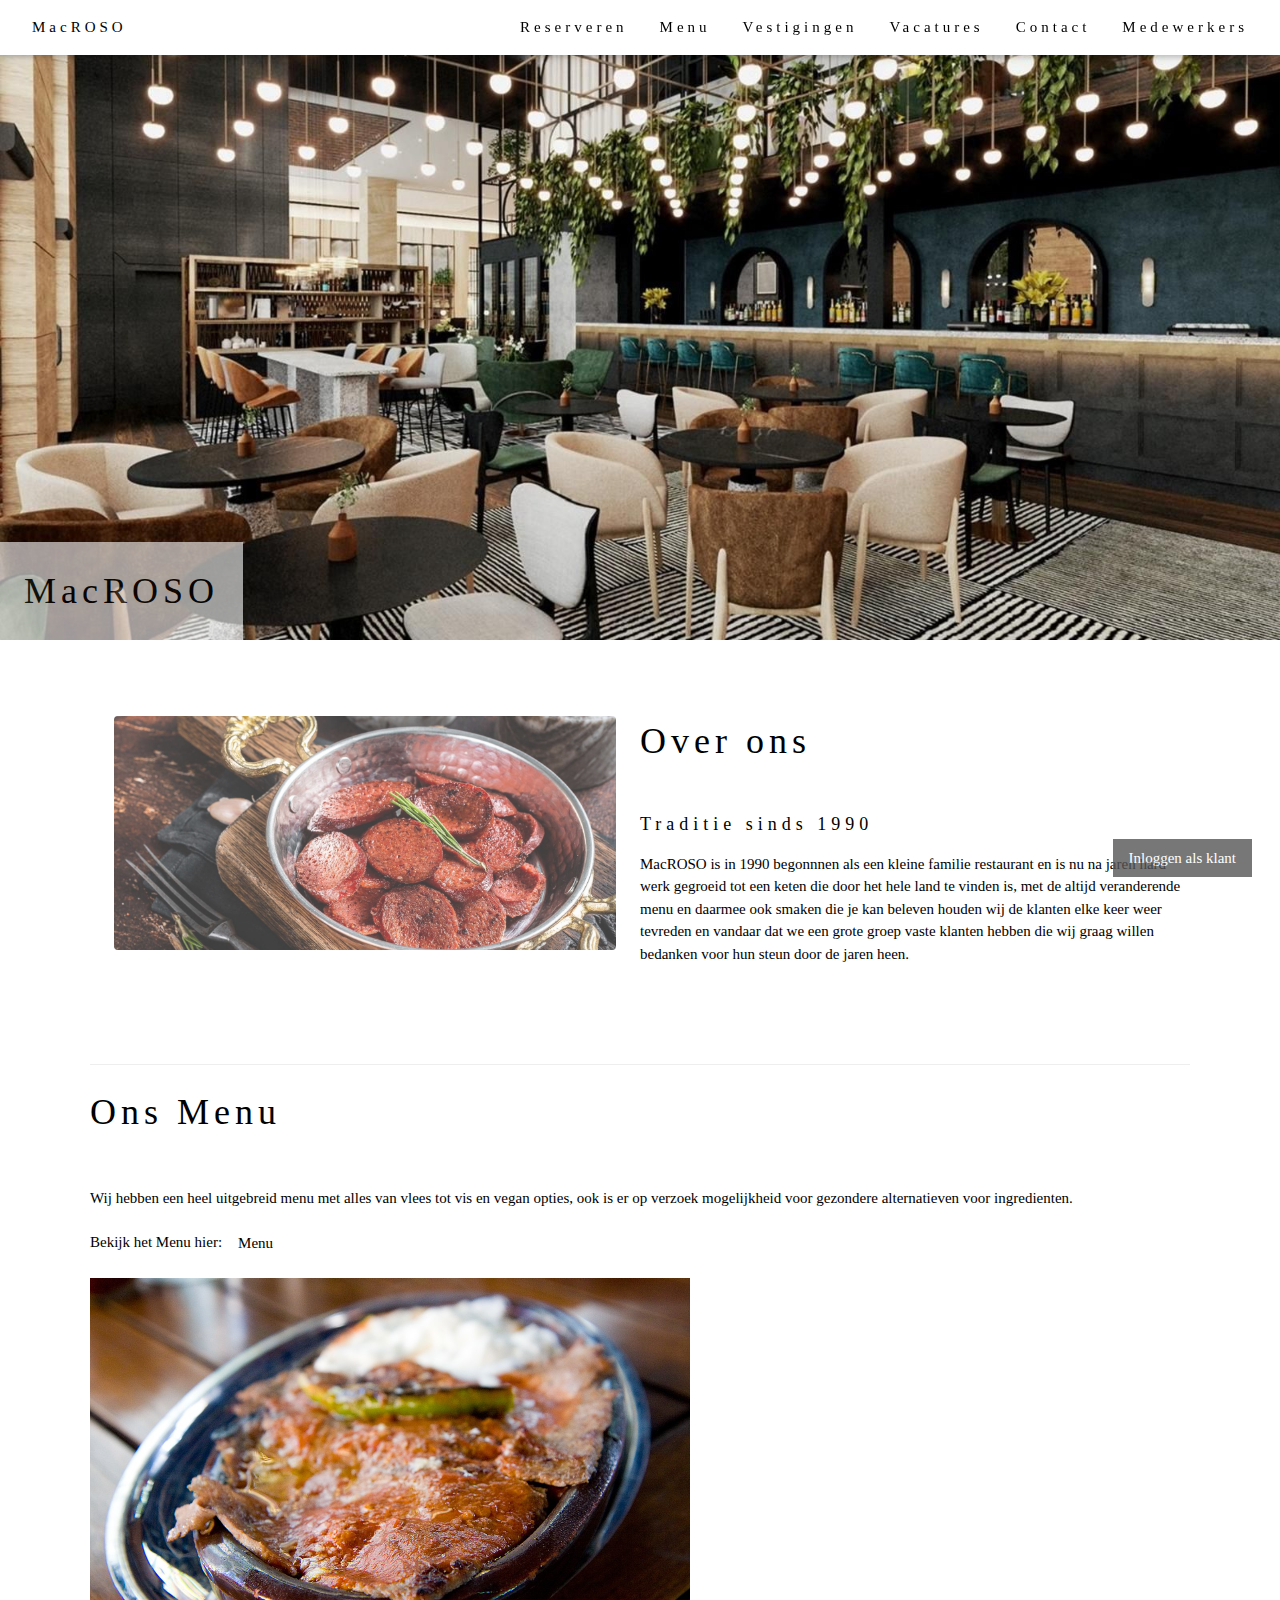
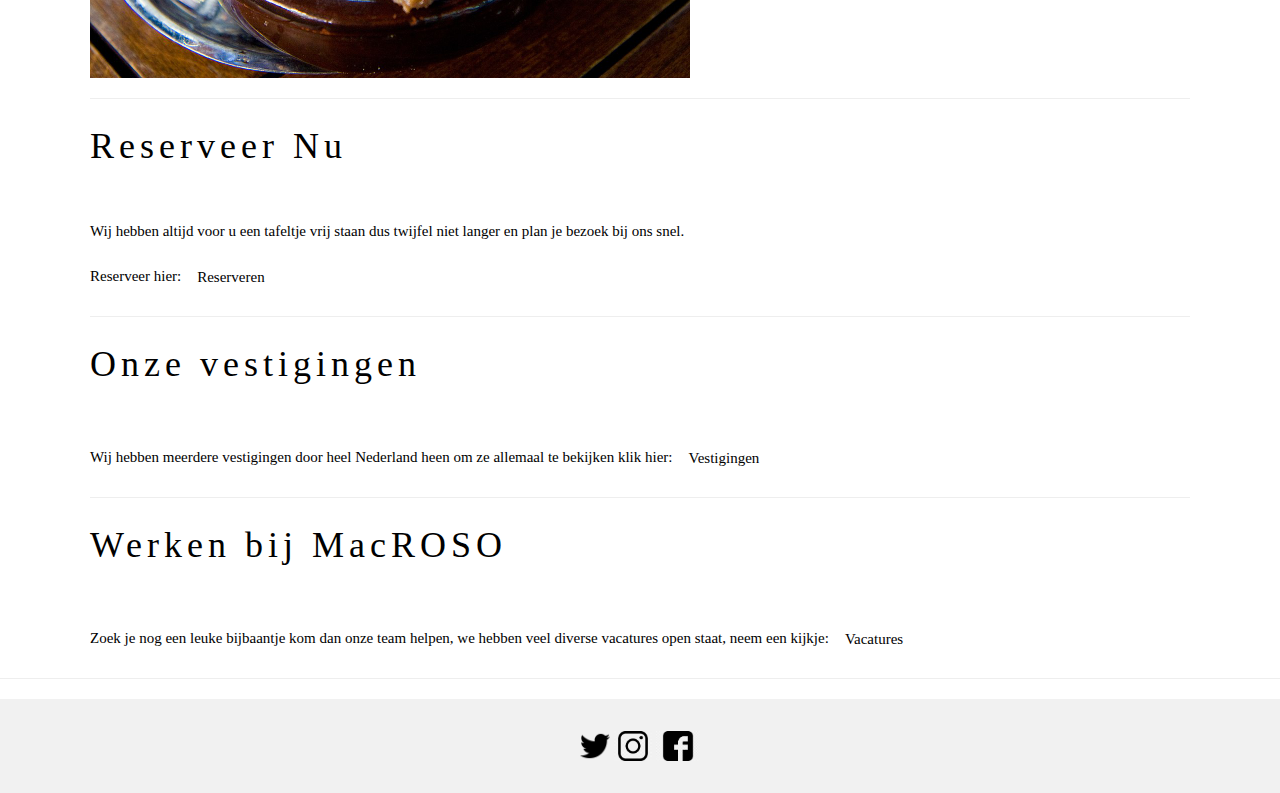
<file: index.html>
<!DOCTYPE html>
<html>
<head>
<title>MacROSO</title>
<meta charset="UTF-8">
<meta name="viewport" content="width=device-width, initial-scale=1">
<link rel="stylesheet" href="stylesheet.css">

<style>
body {font-family: "Times New Roman", Georgia, Serif;}
h1, h2, h3, h4, h5, h6 {
  font-family: "Playfair Display";
  letter-spacing: 5px;
}

</style>
</head>
<body>

<!-- Navbar (sit on top) -->
<div class="w3-top">
  <div class="w3-bar w3-white w3-padding w3-card" style="letter-spacing:4px;">
    <a href="index.html" class="w3-bar-item w3-button">MacROSO</a>
    <!-- Right-sided navbar links. Hide them on small screens -->
    <div class="w3-right w3-hide-small">
      <a href="#reserveren" class="w3-bar-item w3-button">Reserveren</a>
      <a href="#menu" class="w3-bar-item w3-button">Menu</a>
      <a href="#vestigingen" class="w3-bar-item w3-button">Vestigingen</a>
      <a href="#vacatures" class="w3-bar-item w3-button">Vacatures</a>
      <a href="Contact.html" class="w3-bar-item w3-button">Contact</a>
      <a href="Medewerkers.html" class="w3-bar-item w3-button">Medewerkers</a>
      <button class="open-button w3-bar-item w3-button" onclick="openForm()">Inloggen als klant</button>

      <!-- The form -->
      <div class="form-popup" id="myForm">
        <form action="/action_page.php" class="form-container">
          <h1>Inloggen</h1>

          <label for="email"><b>Email</b></label>
          <input type="text" placeholder="Enter Email" name="email" required>

          <label for="psw"><b>Wachtwoord</b></label>
          <input type="password" placeholder="Enter Password" name="psw" required>

          <button type="submit" class="btn">Inloggen</button>
          <button type="submit" class="btn">Registeer</button>
          <button type="button" class="btn cancel" onclick="closeForm()">Sluiten</button>
        </form>
      </div>
    </div>
  </div>
</div>



<script>
function openForm() {
  document.getElementById("myForm").style.display = "block";
}

function closeForm() {
  document.getElementById("myForm").style.display = "none";
}</script>

<!-- Header -->
<header class="w3-display-container w3-content w3-wide" style="max-width:1600px;min-width:500px" id="home">
  <img class="w3-image" src="images/crowne-plaza-budapest-6938989936-2x1.jpg" width="1600" height="800">
  <div class="w3-display-bottomleft w3-padding-large w3-opacity w3-white">
    <h1 class="w3-xxlarge">MacROSO</h1>
  </div>
</header>

<!-- Page content -->
<div class="w3-content" style="max-width:1100px">

  <!-- About Section -->
  <div class="w3-row w3-padding-64" id="about">
    <div class="w3-col m6 w3-padding-large w3-hide-small">
     <img src="images/SucukHeader.jpg" class="w3-round w3-image w3-opacity-min" alt="Table Setting" width="600" height="750">
    </div>

    <div class="col m6 padding-large">
      <h1 class="center">Over ons</h1><br>
      <h5 class="center">Traditie sinds 1990</h5>
      <p class="large">MacROSO is in 1990 begonnnen als een kleine familie restaurant en is nu na jaren hard werk gegroeid tot een keten die door het hele land te vinden is, met de altijd veranderende menu en daarmee ook smaken die je kan beleven houden wij de klanten elke keer weer tevreden en vandaar dat we een grote groep vaste klanten hebben die wij graag willen bedanken voor hun steun door de jaren heen.</p>
    </div>
  </div>
  
  <hr>
  
  <!-- Menu Section -->
  <div class="row padding-64" id="menu">
    <div class="col l6 padding-large">
      <h1  class="center">Ons Menu</h1><br>
      <p>Wij hebben een heel uitgebreid menu met alles van vlees tot vis en vegan opties, ook is er op verzoek mogelijkheid voor gezondere alternatieven voor ingredienten.</p>
      <p>Bekijk het Menu hier:<a href="Menu.html" class="w3-bar-item w3-button">Menu</a></p> 
      <img src="images/İskender_Kebap.jpg" alt="Menu" width="600" style="align-content: end;">
    </div>
    
  </div>
  
  <hr>

  <!-- reserveer Section -->
  <div class="row padding-64" id="reserveren">
    <div class="col l6 padding-large">
      <h1 class="center">Reserveer Nu</h1><br>
      <p>Wij hebben altijd voor u een tafeltje vrij staan dus twijfel niet langer en plan je bezoek bij ons snel.</p>
      <p>Reserveer hier:<a href="Reserveren.html" class="w3-bar-item w3-button">Reserveren</a></p> 
      <div class="w3-col l6 w3-padding-large">
    </div>
    </div>
    
  </div>

  <hr>
<!-- vestigingen Section -->
  <div class="row padding-64" id="vestigingen">
    <div class="col l6 padding-large">
      <h1 class="center">Onze vestigingen</h1><br>
      <p>Wij hebben meerdere vestigingen door heel Nederland heen om ze allemaal te bekijken klik hier:<a href="Vestingen.html" class="w3-bar-item w3-button">Vestigingen</a></p>
      
      <div class="w3-col l6 w3-padding-large">
    </div>
    </div>
    
  </div>
  <hr>

  <!-- vacatures Section -->
  <div class="row padding-64" id="vacatures">
    <div class="col l6 padding-large">
      <h1 class="center">Werken bij MacROSO</h1><br>
      <p>Zoek je nog een leuke bijbaantje kom dan onze team helpen, we hebben veel diverse vacatures open staat, neem een kijkje:<a href="Vacaturen.html" class="w3-bar-item w3-button">Vacatures</a></p>
      <div class="w3-col l6 w3-padding-large">  
    </div>
    </div>
    
  </div>

<!-- End page content -->
</div>

<hr>
<!-- Footer -->
<footer class="w3-center w3-light-grey w3-padding-32">
  <a href="www.twitter.com"><img src="images/733635.png" alt="twitter" height="30px"></a>
  <a href="www.instagram.com"><img src="images/png-clipart-computer-icons-white-instagram-icon-text-logo.png" alt="instagram" height="30px"></a>
  <a href="www.facebook.com"><img src="images/png-transparent-facebook-logo-logo-facebook-icon-facebook-logo-brand-social-network-scalable-vector-graphics.png" alt="facebook" height="30px"></a>
</footer>

</body>
</html>
</file>
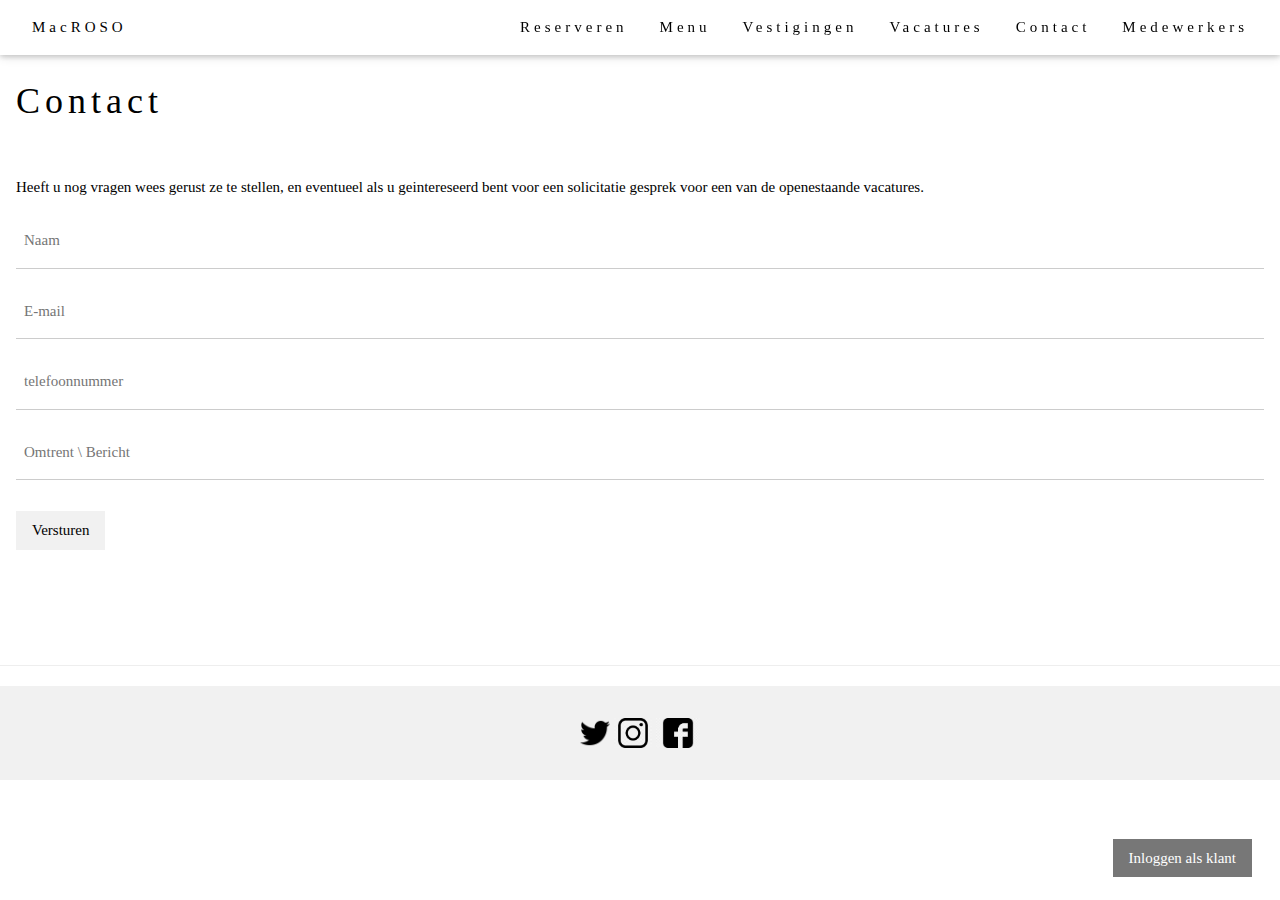
<file: Contact.html>
<!DOCTYPE html>
<html>
<head>
<title>MacROSO</title>
<meta charset="UTF-8">
<meta name="viewport" content="width=device-width, initial-scale=1">
<link rel="stylesheet" href="stylesheet.css">
<style>
body {font-family: "Times New Roman", Georgia, Serif;}
h1, h2, h3, h4, h5, h6 {
  font-family: "Playfair Display";
  letter-spacing: 5px;
}
</style>
</head>
<body>

<!-- Navbar (sit on top) -->
<div class="w3-top">
    <div class="w3-bar w3-white w3-padding w3-card" style="letter-spacing:4px;">
      <a href="index.html" class="w3-bar-item w3-button">MacROSO</a>
      <!-- Right-sided navbar links. Hide them on small screens -->
      <div class="w3-right w3-hide-small">
        <a href="Reserveren.html" class="w3-bar-item w3-button">Reserveren</a>
        <a href="Menu.html" class="w3-bar-item w3-button">Menu</a>
        <a href="Vestingen.html" class="w3-bar-item w3-button">Vestigingen</a>
        <a href="Vacaturen.html" class="w3-bar-item w3-button">Vacatures</a>
        <a href="Contact.html" class="w3-bar-item w3-button">Contact</a>
        <a href="Medewerkers.html" class="w3-bar-item w3-button">Medewerkers</a>
        <button class="open-button w3-bar-item w3-button" onclick="openForm()">Inloggen als klant</button>
  
        <!-- The form -->
        <div class="form-popup" id="myForm">
          <form action="/action_page.php" class="form-container">
            <h1>Inloggen</h1>
  
            <label for="email"><b>Email</b></label>
            <input type="text" placeholder="Enter Email" name="email" required>
  
            <label for="psw"><b>Wachtwoord</b></label>
            <input type="password" placeholder="Enter Password" name="psw" required>
  
            <button type="submit" class="btn">Inloggen</button>
            <button type="submit" class="btn">Registeer</button>
            <button type="button" class="btn cancel" onclick="closeForm()">Sluiten</button>
          </form>
        </div>
      </div>
    </div>
  </div>

  <script>
    function openForm() {
    document.getElementById("myForm").style.display = "block";
    }

    function closeForm() {
    document.getElementById("myForm").style.display = "none";
    }
</script> 

<div class="w3-container w3-padding-64" id="contact">
    <h1>Contact</h1><br>
    <p>Heeft u nog vragen wees gerust ze te stellen, en eventueel als u geintereseerd bent voor een solicitatie gesprek voor een van de openestaande vacatures.</p>
    <form action="/action_page.php" target="_blank">
      <p><input class="w3-input w3-padding-16" type="text" placeholder="Naam" required name="Name"></p>
      <p><input class="w3-input w3-padding-16" type="text" placeholder="E-mail"></p>
      <p><input class="w3-input w3-padding-16" type="number" placeholder="telefoonnummer"></p>
      <p><input class="w3-input w3-padding-16" type="text" placeholder="Omtrent \ Bericht" required name="Message"></p>
      <p><button class="w3-button w3-light-grey w3-section" type="submit">Versturen</button></p>
    </form>
</div>

<hr>
</body>
<!-- Footer -->
<footer class="w3-center w3-light-grey w3-padding-32">
    <a href="www.twitter.com"><img src="images/733635.png" alt="twitter" height="30px"></a>
    <a href="www.instagram.com"><img src="images/png-clipart-computer-icons-white-instagram-icon-text-logo.png" alt="instagram" height="30px"></a>
    <a href="www.facebook.com"><img src="images/png-transparent-facebook-logo-logo-facebook-icon-facebook-logo-brand-social-network-scalable-vector-graphics.png" alt="facebook" height="30px"></a>
</footer>
  

</html>
</file>
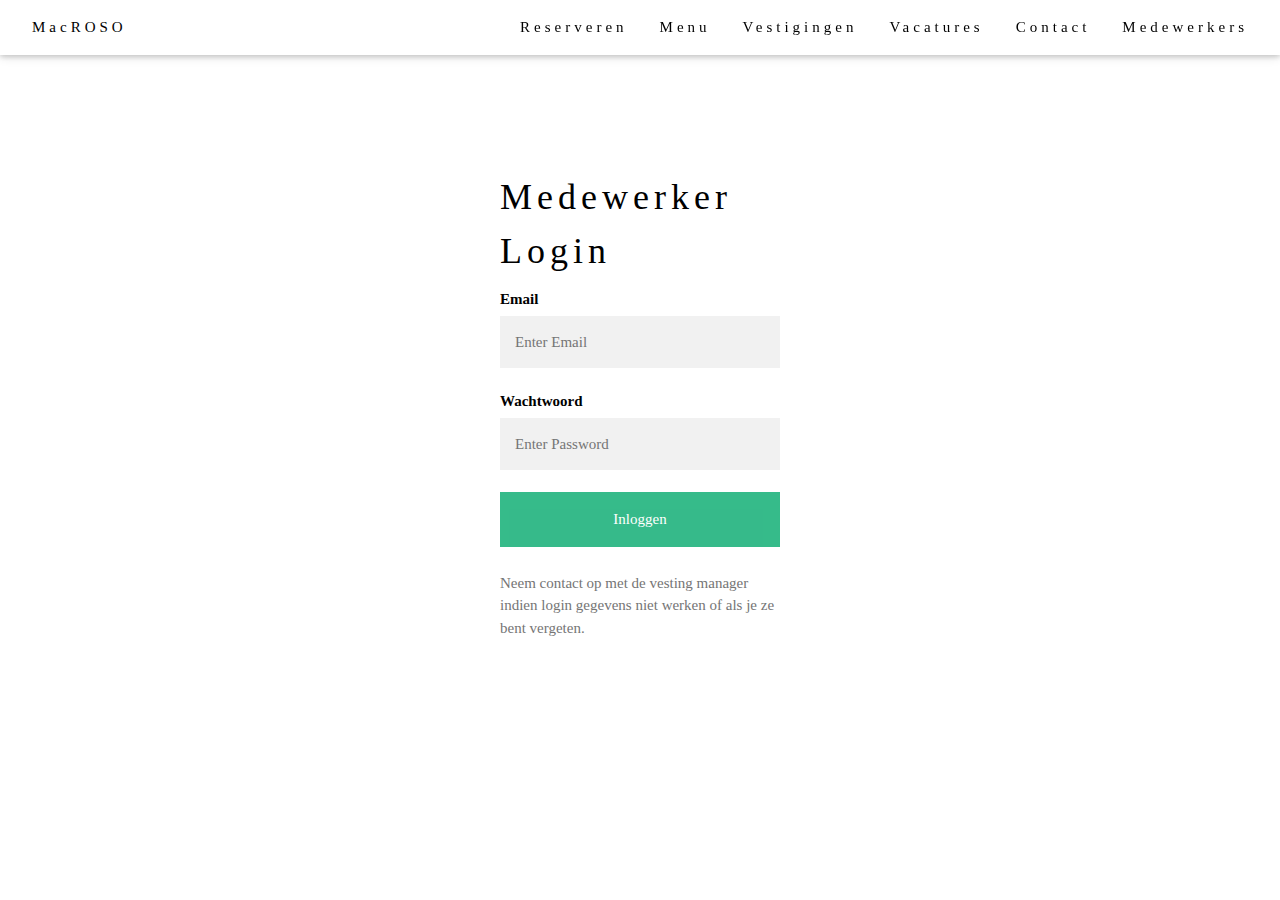
<file: Medewerkers.html>
<!DOCTYPE html>
<html>
<head>
<title>MacROSO</title>
<meta charset="UTF-8">
<meta name="viewport" content="width=device-width, initial-scale=1">
<link rel="stylesheet" href="stylesheet.css">
<style>
body {font-family: "Times New Roman", Georgia, Serif;}
h1, h2, h3, h4, h5, h6 {
  font-family: "Playfair Display";
  letter-spacing: 5px;
}
</style>
</head>
<body>

<!-- Navbar (sit on top) -->
<div class="w3-top">
  <div class="w3-bar w3-white w3-padding w3-card" style="letter-spacing:4px;">
    <a href="index.html" class="w3-bar-item w3-button">MacROSO</a>
    <!-- Right-sided navbar links. Hide them on small screens -->
    <div class="w3-right w3-hide-small">
      <a href="Reserveren.html" class="w3-bar-item w3-button">Reserveren</a>
      <a href="Menu.html" class="w3-bar-item w3-button">Menu</a>
      <a href="Vestingen.html" class="w3-bar-item w3-button">Vestigingen</a>
      <a href="Vacaturen.html" class="w3-bar-item w3-button">Vacatures</a>
      <a href="Contact.html" class="w3-bar-item w3-button">Contact</a>
      <a href="Medewerkers.html" class="w3-bar-item w3-button">Medewerkers</a>
    </div>
  </div>
</div>

<div class="w3-content" style="max-width:1100px; padding: 150px; padding-left: 400px;">
    <form action="/action_page.php" class="form-container">
        <h1>Medewerker Login</h1>

        <label for="email"><b>Email</b></label>
        <input type="text" placeholder="Enter Email" name="email" required>

        <label for="psw"><b>Wachtwoord</b></label>
        <input type="password" placeholder="Enter Password" name="psw" required>

        <button type="submit" class="btn">Inloggen</button>
        <p class="w3-text-grey">Neem contact op met de vesting manager indien login gegevens niet werken of als je ze bent vergeten.</p>
    </form>
</div>
</file>
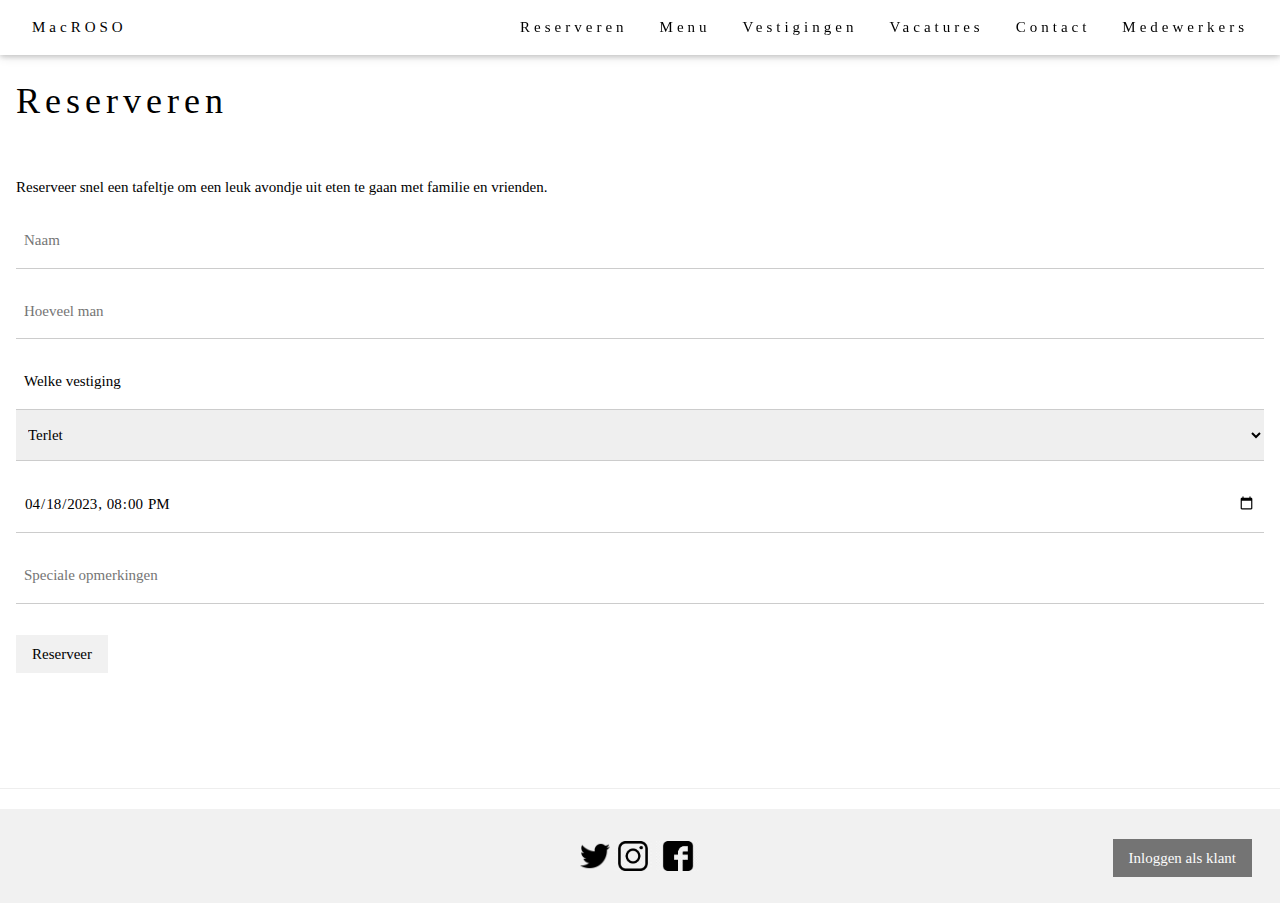
<file: Reserveren.html>
<!DOCTYPE html>
<html>
<head>
<title>MacROSO</title>
<meta charset="UTF-8">
<meta name="viewport" content="width=device-width, initial-scale=1">
<link rel="stylesheet" href="stylesheet.css">
<style>
body {font-family: "Times New Roman", Georgia, Serif;}
h1, h2, h3, h4, h5, h6 {
  font-family: "Playfair Display";
  letter-spacing: 5px;
}
</style>
</head>
<body>

<!-- Navbar (sit on top) -->
<div class="w3-top">
  <div class="w3-bar w3-white w3-padding w3-card" style="letter-spacing:4px;">
    <a href="index.html" class="w3-bar-item w3-button">MacROSO</a>
    <!-- Right-sided navbar links. Hide them on small screens -->
    <div class="w3-right w3-hide-small">
      <a href="Reserveren.html" class="w3-bar-item w3-button">Reserveren</a>
      <a href="Menu.html" class="w3-bar-item w3-button">Menu</a>
      <a href="Vestingen.html" class="w3-bar-item w3-button">Vestigingen</a>
      <a href="Vacaturen.html" class="w3-bar-item w3-button">Vacatures</a>
      <a href="Contact.html" class="w3-bar-item w3-button">Contact</a>
      <a href="Medewerkers.html" class="w3-bar-item w3-button">Medewerkers</a>
      <button class="open-button w3-bar-item w3-button" onclick="openForm()">Inloggen als klant</button>

      <!-- The form -->
      <div class="form-popup" id="myForm">
        <form action="/action_page.php" class="form-container">
          <h1>Inloggen</h1>

          <label for="email"><b>Email</b></label>
          <input type="text" placeholder="Enter Email" name="email" required>

          <label for="psw"><b>Wachtwoord</b></label>
          <input type="password" placeholder="Enter Password" name="psw" required>

          <button type="submit" class="btn">Inloggen</button>
          <button type="submit" class="btn">Registeer</button>
          <button type="button" class="btn cancel" onclick="closeForm()">Sluiten</button>
        </form>
      </div>
    </div>
  </div>
</div>

<script>
    function openForm() {
      document.getElementById("myForm").style.display = "block";
    }
    
    function closeForm() {
      document.getElementById("myForm").style.display = "none";
    }</script>

<div class="w3-container w3-padding-64" id="reserveren">
    <h1>Reserveren</h1><br>
    <p>Reserveer snel een tafeltje om een leuk avondje uit eten te gaan met familie en vrienden.</p>
    <form action="/action_page.php" target="_blank">
      <p><input class="w3-input w3-padding-16" type="text" placeholder="Naam" required name="Name"></p>
      <p><input class="w3-input w3-padding-16" type="number" placeholder="Hoeveel man" required name="People"></p>
      <p><label class="w3-input w3-padding-16">Welke vestiging</label>
        <select class="w3-input w3-padding-16" id="vestiging" name="vestiging">
            <option value="Terlet">Terlet</option>
            <option value="Arnhem">Arnhem</option>
            <option value="Doetinchem">Doetinchem</option>
          </select></p>
      <p><input class="w3-input w3-padding-16" type="datetime-local" placeholder="Datum" required name="date" value="2023-04-18T20:00"></p>
      <p><input class="w3-input w3-padding-16" type="text" placeholder="Speciale opmerkingen" required name="Message"></p>
      <p><button class="w3-button w3-light-grey w3-section" type="submit">Reserveer</button></p>
    </form>
</div>


<hr>
<!-- Footer -->
<footer class="w3-center w3-light-grey w3-padding-32">
    <a href="www.twitter.com"><img src="images/733635.png" alt="twitter" height="30px"></a>
    <a href="www.instagram.com"><img src="images/png-clipart-computer-icons-white-instagram-icon-text-logo.png" alt="instagram" height="30px"></a>
    <a href="www.facebook.com"><img src="images/png-transparent-facebook-logo-logo-facebook-icon-facebook-logo-brand-social-network-scalable-vector-graphics.png" alt="facebook" height="30px"></a>
</footer>
  
</body>
</html>
</file>
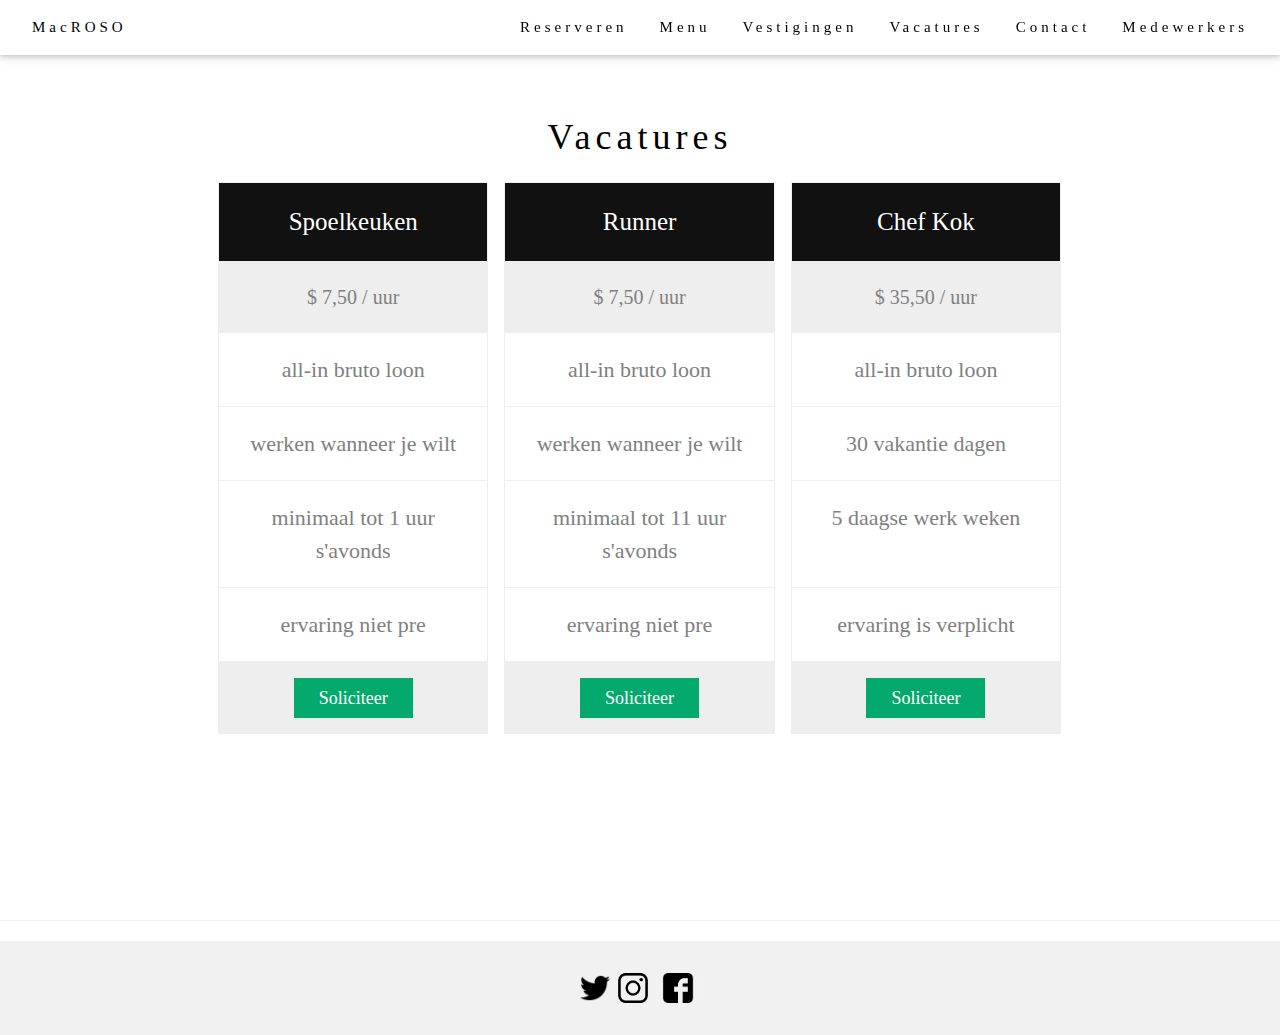
<file: Vacaturen.html>
<!DOCTYPE html>
<html>
<head>
<title>MacROSO</title>
<meta charset="UTF-8">
<meta name="viewport" content="width=device-width, initial-scale=1">
<link rel="stylesheet" href="stylesheet.css">
<style>
body {font-family: "Times New Roman", Georgia, Serif;}
h1, h2, h3, h4, h5, h6 {
  font-family: "Playfair Display";
  letter-spacing: 5px;
}
</style>
</head>
<body>

<!-- Navbar (sit on top) -->
<div class="w3-top">
  <div class="w3-bar w3-white w3-padding w3-card" style="letter-spacing:4px;">
    <a href="index.html" class="w3-bar-item w3-button">MacROSO</a>
    <!-- Right-sided navbar links. Hide them on small screens -->
    <div class="w3-right w3-hide-small">
      <a href="Reserveren.html" class="w3-bar-item w3-button">Reserveren</a>
      <a href="Menu.html" class="w3-bar-item w3-button">Menu</a>
      <a href="Vestingen.html" class="w3-bar-item w3-button">Vestigingen</a>
      <a href="Vacaturen.html" class="w3-bar-item w3-button">Vacatures</a>
      <a href="Contact.html" class="w3-bar-item w3-button">Contact</a>
      <a href="Medewerkers.html" class="w3-bar-item w3-button">Medewerkers</a>

    </div>
  </div>
</div>

<main style="min-height: 100vh; display: flex; flex-direction: column;">
    
<div class="w3-content" style="max-width:1100px">
    <h1 style="padding-top: 100px; text-align: center;">Vacatures</h1>
    <div class="columns">
        <ul class="price">
        <li class="header">Spoelkeuken</li>
        <li class="grey">$ 7,50 / uur</li>
        <li>all-in bruto loon</li>
        <li>werken wanneer je wilt</li>
        <li>minimaal tot 1 uur s'avonds</li>
        <li>ervaring niet pre</li>
        <li class="grey"><a href="#" class="button">Soliciteer</a></li>
        </ul>
    </div>
    

    <div class="columns">
        <ul class="price">
            <li class="header">Runner</li>
            <li class="grey">$ 7,50 / uur</li>
            <li>all-in bruto loon</li>
            <li>werken wanneer je wilt</li>
            <li>minimaal tot 11 uur s'avonds</li>
            <li>ervaring niet pre</li>
            <li class="grey"><a href="#" class="button">Soliciteer</a></li>
        </ul>
    </div>

    <div class="columns">
        <ul class="price">
        <li class="header">Chef Kok</li>
        <li class="grey">$ 35,50 / uur</li>
        <li>all-in bruto loon</li>
        <li>30 vakantie dagen</li>
        <li>5 daagse werk weken<br><br></li>
        <li>ervaring is verplicht</li>
        <li class="grey"><a href="#" class="button">Soliciteer</a></li>
        </ul>
    </div>
</div>
</main>
</body>

<hr>
<!-- Footer -->
<footer class="w3-center w3-light-grey w3-padding-32">
    <a href="www.twitter.com"><img src="images/733635.png" alt="twitter" height="30px"></a>
    <a href="www.instagram.com"><img src="images/png-clipart-computer-icons-white-instagram-icon-text-logo.png" alt="instagram" height="30px"></a>
    <a href="www.facebook.com"><img src="images/png-transparent-facebook-logo-logo-facebook-icon-facebook-logo-brand-social-network-scalable-vector-graphics.png" alt="facebook" height="30px"></a>
</footer>
  

</html>
</file>
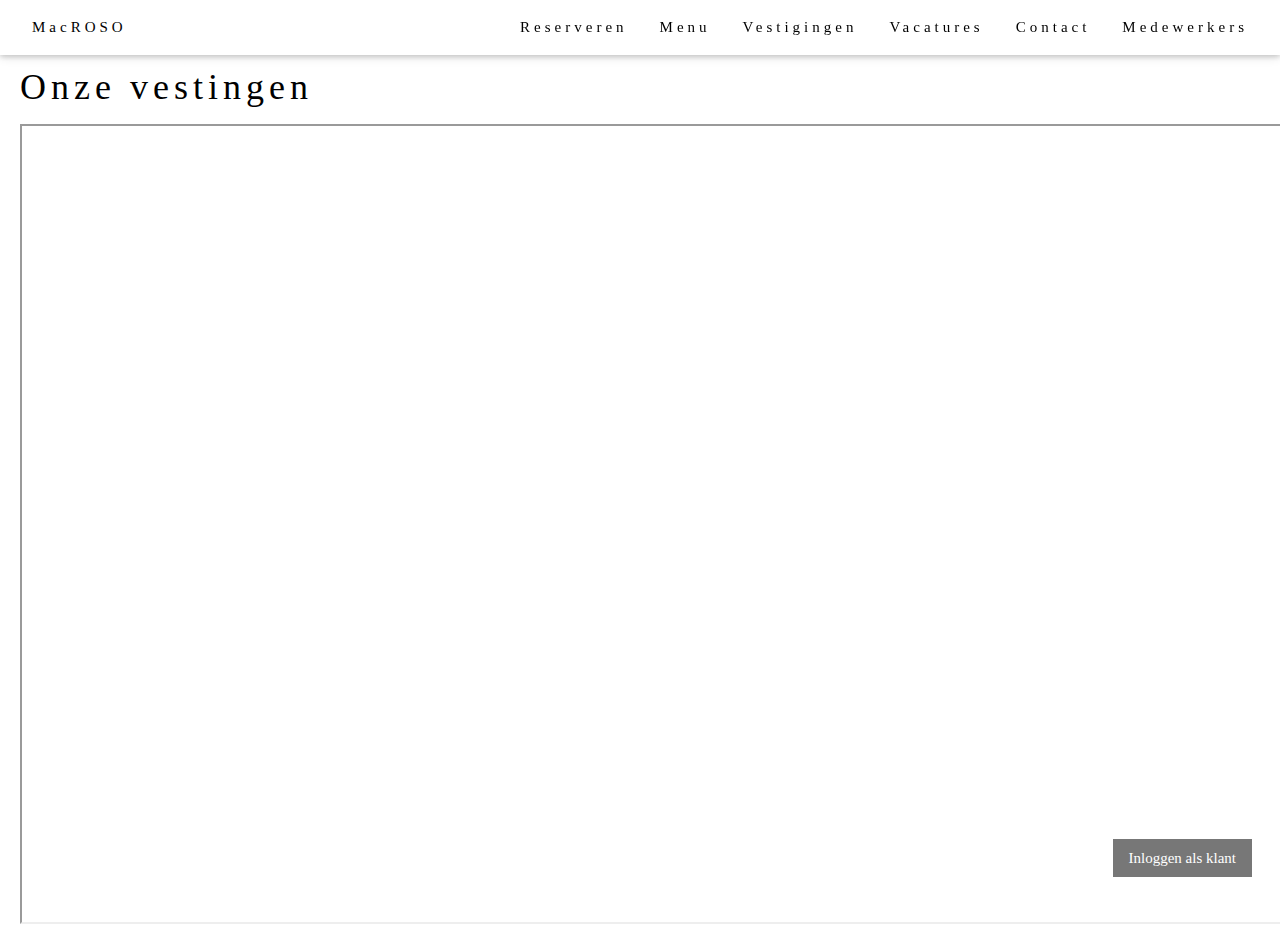
<file: Vestingen.html>
<!DOCTYPE html>
<html>
<head>
<title>MacROSO</title>
<meta charset="UTF-8">
<meta name="viewport" content="width=device-width, initial-scale=1">
<link rel="stylesheet" href="stylesheet.css">
<style>
body {font-family: "Times New Roman", Georgia, Serif;}
h1, h2, h3, h4, h5, h6 {
  font-family: "Playfair Display";
  letter-spacing: 5px;
}
</style>
</head>
<body>

<!-- Navbar (sit on top) -->
<div class="w3-top">
  <div class="w3-bar w3-white w3-padding w3-card" style="letter-spacing:4px;">
    <a href="index.html" class="w3-bar-item w3-button">MacROSO</a>
    <!-- Right-sided navbar links. Hide them on small screens -->
    <div class="w3-right w3-hide-small">
      <a href="Reserveren.html" class="w3-bar-item w3-button">Reserveren</a>
      <a href="Menu.html" class="w3-bar-item w3-button">Menu</a>
      <a href="Vestingen.html" class="w3-bar-item w3-button">Vestigingen</a>
      <a href="Vacaturen.html" class="w3-bar-item w3-button">Vacatures</a>
      <a href="Contact.html" class="w3-bar-item w3-button">Contact</a>
      <a href="Medewerkers.html" class="w3-bar-item w3-button">Medewerkers</a>
      <button class="open-button w3-bar-item w3-button" onclick="openForm()">Inloggen als klant</button>

      <!-- The form -->
      <div class="form-popup" id="myForm">
        <form action="/action_page.php" class="form-container">
          <h1>Inloggen</h1>

          <label for="email"><b>Email</b></label>
          <input type="text" placeholder="Enter Email" name="email" required>

          <label for="psw"><b>Wachtwoord</b></label>
          <input type="password" placeholder="Enter Password" name="psw" required>

          <button type="submit" class="btn">Inloggen</button>
          <button type="submit" class="btn">Registeer</button>
          <button type="button" class="btn cancel" onclick="closeForm()">Sluiten</button>
        </form>
      </div>
    </div>
  </div>
</div>

<script>
    function openForm() {
    document.getElementById("myForm").style.display = "block";
    }

    function closeForm() {
    document.getElementById("myForm").style.display = "none";
    }
</script>

<div style="padding: 20px; padding-top: 50px;">
    <h1>Onze vestingen</h1>
    <iframe src="https://www.google.com/maps/d/u/0/embed?mid=1EoKxWJQXNFajneMxd89I_cWrmOA6_m0&ehbc=2E312F" width="1600" height="800"></iframe>
</div>
</file>
<file: stylesheet.css>
/* W3.CSS 4.15 December 2020 by Jan Egil and Borge Refsnes */
html {
    box-sizing: border-box
}

*,
*:before,
*:after {
    box-sizing: inherit
}

html {
    -ms-text-size-adjust: 100%;
    -webkit-text-size-adjust: 100%;
}

body {
    margin: 0
}

article,
aside,
details,
figcaption,
figure,
footer,
header,
main,
menu,
nav,
section {
    display: block
}

summary {
    display: list-item
}

audio,
canvas,
progress,
video {
    display: inline-block
}

progress {
    vertical-align: baseline
}

audio:not([controls]) {
    display: none;
    height: 0
}

[hidden],
template {
    display: none
}

a {
    background-color: transparent
}

a:active,
a:hover {
    outline-width: 0
}

abbr[title] {
    border-bottom: none;
    text-decoration: underline;
    text-decoration: underline dotted
}

b,
strong {
    font-weight: bolder
}

dfn {
    font-style: italic
}

mark {
    background: #ff0;
    color: #000
}

small {
    font-size: 80%
}

sub,
sup {
    font-size: 75%;
    line-height: 0;
    position: relative;
    vertical-align: baseline
}

sub {
    bottom: -0.25em
}

sup {
    top: -0.5em
}

figure {
    margin: 1em 40px
}

img {
    border-style: none
}

code,
kbd,
pre,
samp {
    font-family: monospace, monospace;
    font-size: 1em
}

hr {
    box-sizing: content-box;
    height: 0;
    overflow: visible
}

button,
input,
select,
textarea,
optgroup {
    font: inherit;
    margin: 0
}

optgroup {
    font-weight: bold
}

button,
input {
    overflow: visible
}

button,
select {
    text-transform: none
}

button,
[type=button],
[type=reset],
[type=submit] {
    -webkit-appearance: button
}

button::-moz-focus-inner,
[type=button]::-moz-focus-inner,
[type=reset]::-moz-focus-inner,
[type=submit]::-moz-focus-inner {
    border-style: none;
    padding: 0
}

button:-moz-focusring,
[type=button]:-moz-focusring,
[type=reset]:-moz-focusring,
[type=submit]:-moz-focusring {
    outline: 1px dotted ButtonText
}

fieldset {
    border: 1px solid #c0c0c0;
    margin: 0 2px;
    padding: .35em .625em .75em
}

legend {
    color: inherit;
    display: table;
    max-width: 100%;
    padding: 0;
    white-space: normal
}

textarea {
    overflow: auto
}

[type=checkbox],
[type=radio] {
    padding: 0
}

[type=number]::-webkit-inner-spin-button,
[type=number]::-webkit-outer-spin-button {
    height: auto
}

[type=search] {
    -webkit-appearance: textfield;
    outline-offset: -2px
}

[type=search]::-webkit-search-decoration {
    -webkit-appearance: none
}

::-webkit-file-upload-button {
    -webkit-appearance: button;
    font: inherit
}

/* End extract */
html,
body {
    font-family: Verdana, sans-serif;
    font-size: 15px;
    line-height: 1.5
}

html {
    overflow-x: hidden
}

h1 {
    font-size: 36px
}

h2 {
    font-size: 30px
}

h3 {
    font-size: 24px
}

h4 {
    font-size: 20px
}

h5 {
    font-size: 18px
}

h6 {
    font-size: 16px
}

.w3-serif {
    font-family: serif
}

.w3-sans-serif {
    font-family: sans-serif
}

.w3-cursive {
    font-family: cursive
}

.w3-monospace {
    font-family: monospace
}

h1,
h2,
h3,
h4,
h5,
h6 {
    font-family: "Segoe UI", Arial, sans-serif;
    font-weight: 400;
    margin: 10px 0
}

.w3-wide {
    letter-spacing: 4px
}

hr {
    border: 0;
    border-top: 1px solid #eee;
    margin: 20px 0
}

.w3-image {
    max-width: 100%;
    height: auto
}

img {
    vertical-align: middle
}

a {
    color: inherit
}

.w3-table,
.w3-table-all {
    border-collapse: collapse;
    border-spacing: 0;
    width: 100%;
    display: table
}

.w3-table-all {
    border: 1px solid #ccc
}

.w3-bordered tr,
.w3-table-all tr {
    border-bottom: 1px solid #ddd
}

.w3-striped tbody tr:nth-child(even) {
    background-color: #f1f1f1
}

.w3-table-all tr:nth-child(odd) {
    background-color: #fff
}

.w3-table-all tr:nth-child(even) {
    background-color: #f1f1f1
}

.w3-hoverable tbody tr:hover,
.w3-ul.w3-hoverable li:hover {
    background-color: #ccc
}

.w3-centered tr th,
.w3-centered tr td {
    text-align: center
}

.w3-table td,
.w3-table th,
.w3-table-all td,
.w3-table-all th {
    padding: 8px 8px;
    display: table-cell;
    text-align: left;
    vertical-align: top
}

.w3-table th:first-child,
.w3-table td:first-child,
.w3-table-all th:first-child,
.w3-table-all td:first-child {
    padding-left: 16px
}

.w3-btn,
.w3-button {
    border: none;
    display: inline-block;
    padding: 8px 16px;
    vertical-align: middle;
    overflow: hidden;
    text-decoration: none;
    color: inherit;
    background-color: inherit;
    text-align: center;
    cursor: pointer;
    white-space: nowrap
}

.w3-btn:hover {
    box-shadow: 0 8px 16px 0 rgba(0, 0, 0, 0.2), 0 6px 20px 0 rgba(0, 0, 0, 0.19)
}

.w3-btn,
.w3-button {
    -webkit-touch-callout: none;
    -webkit-user-select: none;
    -khtml-user-select: none;
    -moz-user-select: none;
    -ms-user-select: none;
    user-select: none
}

.w3-disabled,
.w3-btn:disabled,
.w3-button:disabled {
    cursor: not-allowed;
    opacity: 0.3
}

.w3-disabled *,
:disabled * {
    pointer-events: none
}

.w3-btn.w3-disabled:hover,
.w3-btn:disabled:hover {
    box-shadow: none
}

.w3-badge,
.w3-tag {
    background-color: #000;
    color: #fff;
    display: inline-block;
    padding-left: 8px;
    padding-right: 8px;
    text-align: center
}

.w3-badge {
    border-radius: 50%
}

.w3-ul {
    list-style-type: none;
    padding: 0;
    margin: 0
}

.w3-ul li {
    padding: 8px 16px;
    border-bottom: 1px solid #ddd
}

.w3-ul li:last-child {
    border-bottom: none
}

.w3-tooltip,
.w3-display-container {
    position: relative
}

.w3-tooltip .w3-text {
    display: none
}

.w3-tooltip:hover .w3-text {
    display: inline-block
}

.w3-ripple:active {
    opacity: 0.5
}

.w3-ripple {
    transition: opacity 0s
}

.w3-input {
    padding: 8px;
    display: block;
    border: none;
    border-bottom: 1px solid #ccc;
    width: 100%
}

.w3-select {
    padding: 9px 0;
    width: 100%;
    border: none;
    border-bottom: 1px solid #ccc
}

.w3-dropdown-click,
.w3-dropdown-hover {
    position: relative;
    display: inline-block;
    cursor: pointer
}

.w3-dropdown-hover:hover .w3-dropdown-content {
    display: block
}

.w3-dropdown-hover:first-child,
.w3-dropdown-click:hover {
    background-color: #ccc;
    color: #000
}

.w3-dropdown-hover:hover>.w3-button:first-child,
.w3-dropdown-click:hover>.w3-button:first-child {
    background-color: #ccc;
    color: #000
}

.w3-dropdown-content {
    cursor: auto;
    color: #000;
    background-color: #fff;
    display: none;
    position: absolute;
    min-width: 160px;
    margin: 0;
    padding: 0;
    z-index: 1
}

.w3-check,
.w3-radio {
    width: 24px;
    height: 24px;
    position: relative;
    top: 6px
}

.w3-sidebar {
    height: 100%;
    width: 200px;
    background-color: #fff;
    position: fixed !important;
    z-index: 1;
    overflow: auto
}

.w3-bar-block .w3-dropdown-hover,
.w3-bar-block .w3-dropdown-click {
    width: 100%
}

.w3-bar-block .w3-dropdown-hover .w3-dropdown-content,
.w3-bar-block .w3-dropdown-click .w3-dropdown-content {
    min-width: 100%
}

.w3-bar-block .w3-dropdown-hover .w3-button,
.w3-bar-block .w3-dropdown-click .w3-button {
    width: 100%;
    text-align: left;
    padding: 8px 16px
}

.w3-main,
#main {
    transition: margin-left .4s
}

.w3-modal {
    z-index: 3;
    display: none;
    padding-top: 100px;
    position: fixed;
    left: 0;
    top: 0;
    width: 100%;
    height: 100%;
    overflow: auto;
    background-color: rgb(0, 0, 0);
    background-color: rgba(0, 0, 0, 0.4)
}

.w3-modal-content {
    margin: auto;
    background-color: #fff;
    position: relative;
    padding: 0;
    outline: 0;
    width: 600px
}

.w3-bar {
    width: 100%;
    overflow: hidden
}

.w3-center .w3-bar {
    display: inline-block;
    width: auto
}

.w3-bar .w3-bar-item {
    padding: 8px 16px;
    float: left;
    width: auto;
    border: none;
    display: block;
    outline: 0
}

.w3-bar .w3-dropdown-hover,
.w3-bar .w3-dropdown-click {
    position: static;
    float: left
}

.w3-bar .w3-button {
    white-space: normal
}

.w3-bar-block .w3-bar-item {
    width: 100%;
    display: block;
    padding: 8px 16px;
    text-align: left;
    border: none;
    white-space: normal;
    float: none;
    outline: 0
}

.w3-bar-block.w3-center .w3-bar-item {
    text-align: center
}

.w3-block {
    display: block;
    width: 100%
}

.w3-responsive {
    display: block;
    overflow-x: auto
}

.w3-container:after,
.w3-container:before,
.w3-panel:after,
.w3-panel:before,
.w3-row:after,
.w3-row:before,
.w3-row-padding:after,
.w3-row-padding:before,
.w3-cell-row:before,
.w3-cell-row:after,
.w3-clear:after,
.w3-clear:before,
.w3-bar:before,
.w3-bar:after {
    content: "";
    display: table;
    clear: both
}

.w3-col,
.w3-half,
.w3-third,
.w3-twothird,
.w3-threequarter,
.w3-quarter {
    float: left;
    width: 100%
}

.w3-col.s1 {
    width: 8.33333%
}

.w3-col.s2 {
    width: 16.66666%
}

.w3-col.s3 {
    width: 24.99999%
}

.w3-col.s4 {
    width: 33.33333%
}

.w3-col.s5 {
    width: 41.66666%
}

.w3-col.s6 {
    width: 49.99999%
}

.w3-col.s7 {
    width: 58.33333%
}

.w3-col.s8 {
    width: 66.66666%
}

.w3-col.s9 {
    width: 74.99999%
}

.w3-col.s10 {
    width: 83.33333%
}

.w3-col.s11 {
    width: 91.66666%
}

.w3-col.s12 {
    width: 99.99999%
}

@media (min-width:601px) {
    .w3-col.m1 {
        width: 8.33333%
    }

    .w3-col.m2 {
        width: 16.66666%
    }

    .w3-col.m3,
    .w3-quarter {
        width: 24.99999%
    }

    .w3-col.m4,
    .w3-third {
        width: 33.33333%
    }

    .w3-col.m5 {
        width: 41.66666%
    }

    .w3-col.m6,
    .w3-half {
        width: 49.99999%
    }

    .w3-col.m7 {
        width: 58.33333%
    }

    .w3-col.m8,
    .w3-twothird {
        width: 66.66666%
    }

    .w3-col.m9,
    .w3-threequarter {
        width: 74.99999%
    }

    .w3-col.m10 {
        width: 83.33333%
    }

    .w3-col.m11 {
        width: 91.66666%
    }

    .w3-col.m12 {
        width: 99.99999%
    }
}

@media (min-width:993px) {
    .w3-col.l1 {
        width: 8.33333%
    }

    .w3-col.l2 {
        width: 16.66666%
    }

    .w3-col.l3 {
        width: 24.99999%
    }

    .w3-col.l4 {
        width: 33.33333%
    }

    .w3-col.l5 {
        width: 41.66666%
    }

    .w3-col.l6 {
        width: 49.99999%
    }

    .w3-col.l7 {
        width: 58.33333%
    }

    .w3-col.l8 {
        width: 66.66666%
    }

    .w3-col.l9 {
        width: 74.99999%
    }

    .w3-col.l10 {
        width: 83.33333%
    }

    .w3-col.l11 {
        width: 91.66666%
    }

    .w3-col.l12 {
        width: 99.99999%
    }
}

.w3-rest {
    overflow: hidden
}

.w3-stretch {
    margin-left: -16px;
    margin-right: -16px
}

.w3-content,
.w3-auto {
    margin-left: auto;
    margin-right: auto
}

.w3-content {
    max-width: 980px
}

.w3-auto {
    max-width: 1140px
}

.w3-cell-row {
    display: table;
    width: 100%
}

.w3-cell {
    display: table-cell
}

.w3-cell-top {
    vertical-align: top
}

.w3-cell-middle {
    vertical-align: middle
}

.w3-cell-bottom {
    vertical-align: bottom
}

.w3-hide {
    display: none !important
}

.w3-show-block,
.w3-show {
    display: block !important
}

.w3-show-inline-block {
    display: inline-block !important
}

@media (max-width:1205px) {
    .w3-auto {
        max-width: 95%
    }
}

@media (max-width:600px) {
    .w3-modal-content {
        margin: 0 10px;
        width: auto !important
    }

    .w3-modal {
        padding-top: 30px
    }

    .w3-dropdown-hover.w3-mobile .w3-dropdown-content,
    .w3-dropdown-click.w3-mobile .w3-dropdown-content {
        position: relative
    }

    .w3-hide-small {
        display: none !important
    }

    .w3-mobile {
        display: block;
        width: 100% !important
    }

    .w3-bar-item.w3-mobile,
    .w3-dropdown-hover.w3-mobile,
    .w3-dropdown-click.w3-mobile {
        text-align: center
    }

    .w3-dropdown-hover.w3-mobile,
    .w3-dropdown-hover.w3-mobile .w3-btn,
    .w3-dropdown-hover.w3-mobile .w3-button,
    .w3-dropdown-click.w3-mobile,
    .w3-dropdown-click.w3-mobile .w3-btn,
    .w3-dropdown-click.w3-mobile .w3-button {
        width: 100%
    }
}

@media (max-width:768px) {
    .w3-modal-content {
        width: 500px
    }

    .w3-modal {
        padding-top: 50px
    }
}

@media (min-width:993px) {
    .w3-modal-content {
        width: 900px
    }

    .w3-hide-large {
        display: none !important
    }

    .w3-sidebar.w3-collapse {
        display: block !important
    }
}

@media (max-width:992px) and (min-width:601px) {
    .w3-hide-medium {
        display: none !important
    }
}

@media (max-width:992px) {
    .w3-sidebar.w3-collapse {
        display: none
    }

    .w3-main {
        margin-left: 0 !important;
        margin-right: 0 !important
    }

    .w3-auto {
        max-width: 100%
    }
}

.w3-top,
.w3-bottom {
    position: fixed;
    width: 100%;
    z-index: 1
}

.w3-top {
    top: 0
}

.w3-bottom {
    bottom: 0
}

.w3-overlay {
    position: fixed;
    display: none;
    width: 100%;
    height: 100%;
    top: 0;
    left: 0;
    right: 0;
    bottom: 0;
    background-color: rgba(0, 0, 0, 0.5);
    z-index: 2
}

.w3-display-topleft {
    position: absolute;
    left: 0;
    top: 0
}

.w3-display-topright {
    position: absolute;
    right: 0;
    top: 0
}

.w3-display-bottomleft {
    position: absolute;
    left: 0;
    bottom: 0
}

.w3-display-bottomright {
    position: absolute;
    right: 0;
    bottom: 0
}

.w3-display-middle {
    position: absolute;
    top: 50%;
    left: 50%;
    transform: translate(-50%, -50%);
    -ms-transform: translate(-50%, -50%)
}

.w3-display-left {
    position: absolute;
    top: 50%;
    left: 0%;
    transform: translate(0%, -50%);
    -ms-transform: translate(-0%, -50%)
}

.w3-display-right {
    position: absolute;
    top: 50%;
    right: 0%;
    transform: translate(0%, -50%);
    -ms-transform: translate(0%, -50%)
}

.w3-display-topmiddle {
    position: absolute;
    left: 50%;
    top: 0;
    transform: translate(-50%, 0%);
    -ms-transform: translate(-50%, 0%)
}

.w3-display-bottommiddle {
    position: absolute;
    left: 50%;
    bottom: 0;
    transform: translate(-50%, 0%);
    -ms-transform: translate(-50%, 0%)
}

.w3-display-container:hover .w3-display-hover {
    display: block
}

.w3-display-container:hover span.w3-display-hover {
    display: inline-block
}

.w3-display-hover {
    display: none
}

.w3-display-position {
    position: absolute
}

.w3-circle {
    border-radius: 50%
}

.w3-round-small {
    border-radius: 2px
}

.w3-round,
.w3-round-medium {
    border-radius: 4px
}

.w3-round-large {
    border-radius: 8px
}

.w3-round-xlarge {
    border-radius: 16px
}

.w3-round-xxlarge {
    border-radius: 32px
}

.w3-row-padding,
.w3-row-padding>.w3-half,
.w3-row-padding>.w3-third,
.w3-row-padding>.w3-twothird,
.w3-row-padding>.w3-threequarter,
.w3-row-padding>.w3-quarter,
.w3-row-padding>.w3-col {
    padding: 0 8px
}

.w3-container,
.w3-panel {
    padding: 0.01em 16px
}

.w3-panel {
    margin-top: 16px;
    margin-bottom: 16px
}

.w3-code,
.w3-codespan {
    font-family: Consolas, "courier new";
    font-size: 16px
}

.w3-code {
    width: auto;
    background-color: #fff;
    padding: 8px 12px;
    border-left: 4px solid #4CAF50;
    word-wrap: break-word
}

.w3-codespan {
    color: crimson;
    background-color: #f1f1f1;
    padding-left: 4px;
    padding-right: 4px;
    font-size: 110%
}

.w3-card,
.w3-card-2 {
    box-shadow: 0 2px 5px 0 rgba(0, 0, 0, 0.16), 0 2px 10px 0 rgba(0, 0, 0, 0.12)
}

.w3-card-4,
.w3-hover-shadow:hover {
    box-shadow: 0 4px 10px 0 rgba(0, 0, 0, 0.2), 0 4px 20px 0 rgba(0, 0, 0, 0.19)
}

.w3-spin {
    animation: w3-spin 2s infinite linear
}

@keyframes w3-spin {
    0% {
        transform: rotate(0deg)
    }

    100% {
        transform: rotate(359deg)
    }
}

.w3-animate-fading {
    animation: fading 10s infinite
}

@keyframes fading {
    0% {
        opacity: 0
    }

    50% {
        opacity: 1
    }

    100% {
        opacity: 0
    }
}

.w3-animate-opacity {
    animation: opac 0.8s
}

@keyframes opac {
    from {
        opacity: 0
    }

    to {
        opacity: 1
    }
}

.w3-animate-top {
    position: relative;
    animation: animatetop 0.4s
}

@keyframes animatetop {
    from {
        top: -300px;
        opacity: 0
    }

    to {
        top: 0;
        opacity: 1
    }
}

.w3-animate-left {
    position: relative;
    animation: animateleft 0.4s
}

@keyframes animateleft {
    from {
        left: -300px;
        opacity: 0
    }

    to {
        left: 0;
        opacity: 1
    }
}

.w3-animate-right {
    position: relative;
    animation: animateright 0.4s
}

@keyframes animateright {
    from {
        right: -300px;
        opacity: 0
    }

    to {
        right: 0;
        opacity: 1
    }
}

.w3-animate-bottom {
    position: relative;
    animation: animatebottom 0.4s
}

@keyframes animatebottom {
    from {
        bottom: -300px;
        opacity: 0
    }

    to {
        bottom: 0;
        opacity: 1
    }
}

.w3-animate-zoom {
    animation: animatezoom 0.6s
}

@keyframes animatezoom {
    from {
        transform: scale(0)
    }

    to {
        transform: scale(1)
    }
}

.w3-animate-input {
    transition: width 0.4s ease-in-out
}

.w3-animate-input:focus {
    width: 100% !important
}

.w3-opacity,
.w3-hover-opacity:hover {
    opacity: 0.60
}

.w3-opacity-off,
.w3-hover-opacity-off:hover {
    opacity: 1
}

.w3-opacity-max {
    opacity: 0.25
}

.w3-opacity-min {
    opacity: 0.75
}

.w3-greyscale-max,
.w3-grayscale-max,
.w3-hover-greyscale:hover,
.w3-hover-grayscale:hover {
    filter: grayscale(100%)
}

.w3-greyscale,
.w3-grayscale {
    filter: grayscale(75%)
}

.w3-greyscale-min,
.w3-grayscale-min {
    filter: grayscale(50%)
}

.w3-sepia {
    filter: sepia(75%)
}

.w3-sepia-max,
.w3-hover-sepia:hover {
    filter: sepia(100%)
}

.w3-sepia-min {
    filter: sepia(50%)
}

.w3-tiny {
    font-size: 10px !important
}

.w3-small {
    font-size: 12px !important
}

.w3-medium {
    font-size: 15px !important
}

.w3-large {
    font-size: 18px !important
}

.w3-xlarge {
    font-size: 24px !important
}

.w3-xxlarge {
    font-size: 36px !important
}

.w3-xxxlarge {
    font-size: 48px !important
}

.w3-jumbo {
    font-size: 64px !important
}

.w3-left-align {
    text-align: left !important
}

.w3-right-align {
    text-align: right !important
}

.w3-justify {
    text-align: justify !important
}

.w3-center {
    text-align: center !important
}

.w3-border-0 {
    border: 0 !important
}

.w3-border {
    border: 1px solid #ccc !important
}

.w3-border-top {
    border-top: 1px solid #ccc !important
}

.w3-border-bottom {
    border-bottom: 1px solid #ccc !important
}

.w3-border-left {
    border-left: 1px solid #ccc !important
}

.w3-border-right {
    border-right: 1px solid #ccc !important
}

.w3-topbar {
    border-top: 6px solid #ccc !important
}

.w3-bottombar {
    border-bottom: 6px solid #ccc !important
}

.w3-leftbar {
    border-left: 6px solid #ccc !important
}

.w3-rightbar {
    border-right: 6px solid #ccc !important
}

.w3-section,
.w3-code {
    margin-top: 16px !important;
    margin-bottom: 16px !important
}

.w3-margin {
    margin: 16px !important
}

.w3-margin-top {
    margin-top: 16px !important
}

.w3-margin-bottom {
    margin-bottom: 16px !important
}

.w3-margin-left {
    margin-left: 16px !important
}

.w3-margin-right {
    margin-right: 16px !important
}

.w3-padding-small {
    padding: 4px 8px !important
}

.w3-padding {
    padding: 8px 16px !important
}

.w3-padding-large {
    padding: 12px 24px !important
}

.w3-padding-16 {
    padding-top: 16px !important;
    padding-bottom: 16px !important
}

.w3-padding-24 {
    padding-top: 24px !important;
    padding-bottom: 24px !important
}

.w3-padding-32 {
    padding-top: 32px !important;
    padding-bottom: 32px !important
}

.w3-padding-48 {
    padding-top: 48px !important;
    padding-bottom: 48px !important
}

.w3-padding-64 {
    padding-top: 64px !important;
    padding-bottom: 64px !important
}

.w3-padding-top-64 {
    padding-top: 64px !important
}

.w3-padding-top-48 {
    padding-top: 48px !important
}

.w3-padding-top-32 {
    padding-top: 32px !important
}

.w3-padding-top-24 {
    padding-top: 24px !important
}

.w3-left {
    float: left !important
}

.w3-right {
    float: right !important
}

.w3-button:hover {
    color: #000 !important;
    background-color: #ccc !important
}

.w3-transparent,
.w3-hover-none:hover {
    background-color: transparent !important
}

.w3-hover-none:hover {
    box-shadow: none !important
}

/* Colors */
.w3-amber,
.w3-hover-amber:hover {
    color: #000 !important;
    background-color: #ffc107 !important
}

.w3-aqua,
.w3-hover-aqua:hover {
    color: #000 !important;
    background-color: #00ffff !important
}

.w3-blue,
.w3-hover-blue:hover {
    color: #fff !important;
    background-color: #2196F3 !important
}

.w3-light-blue,
.w3-hover-light-blue:hover {
    color: #000 !important;
    background-color: #87CEEB !important
}

.w3-brown,
.w3-hover-brown:hover {
    color: #fff !important;
    background-color: #795548 !important
}

.w3-cyan,
.w3-hover-cyan:hover {
    color: #000 !important;
    background-color: #00bcd4 !important
}

.w3-blue-grey,
.w3-hover-blue-grey:hover,
.w3-blue-gray,
.w3-hover-blue-gray:hover {
    color: #fff !important;
    background-color: #607d8b !important
}

.w3-green,
.w3-hover-green:hover {
    color: #fff !important;
    background-color: #4CAF50 !important
}

.w3-light-green,
.w3-hover-light-green:hover {
    color: #000 !important;
    background-color: #8bc34a !important
}

.w3-indigo,
.w3-hover-indigo:hover {
    color: #fff !important;
    background-color: #3f51b5 !important
}

.w3-khaki,
.w3-hover-khaki:hover {
    color: #000 !important;
    background-color: #f0e68c !important
}

.w3-lime,
.w3-hover-lime:hover {
    color: #000 !important;
    background-color: #cddc39 !important
}

.w3-orange,
.w3-hover-orange:hover {
    color: #000 !important;
    background-color: #ff9800 !important
}

.w3-deep-orange,
.w3-hover-deep-orange:hover {
    color: #fff !important;
    background-color: #ff5722 !important
}

.w3-pink,
.w3-hover-pink:hover {
    color: #fff !important;
    background-color: #e91e63 !important
}

.w3-purple,
.w3-hover-purple:hover {
    color: #fff !important;
    background-color: #9c27b0 !important
}

.w3-deep-purple,
.w3-hover-deep-purple:hover {
    color: #fff !important;
    background-color: #673ab7 !important
}

.w3-red,
.w3-hover-red:hover {
    color: #fff !important;
    background-color: #f44336 !important
}

.w3-sand,
.w3-hover-sand:hover {
    color: #000 !important;
    background-color: #fdf5e6 !important
}

.w3-teal,
.w3-hover-teal:hover {
    color: #fff !important;
    background-color: #009688 !important
}

.w3-yellow,
.w3-hover-yellow:hover {
    color: #000 !important;
    background-color: #ffeb3b !important
}

.w3-white,
.w3-hover-white:hover {
    color: #000 !important;
    background-color: #fff !important;
}

.w3-black,
.w3-hover-black:hover {
    color: #fff !important;
    background-color: #000 !important
}

.w3-grey,
.w3-hover-grey:hover,
.w3-gray,
.w3-hover-gray:hover {
    color: #000 !important;
    background-color: #9e9e9e !important
}

.w3-light-grey,
.w3-hover-light-grey:hover,
.w3-light-gray,
.w3-hover-light-gray:hover {
    color: #000 !important;
    background-color: #f1f1f1 !important
}

.w3-dark-grey,
.w3-hover-dark-grey:hover,
.w3-dark-gray,
.w3-hover-dark-gray:hover {
    color: #fff !important;
    background-color: #616161 !important
}

.w3-pale-red,
.w3-hover-pale-red:hover {
    color: #000 !important;
    background-color: #ffdddd !important
}

.w3-pale-green,
.w3-hover-pale-green:hover {
    color: #000 !important;
    background-color: #ddffdd !important
}

.w3-pale-yellow,
.w3-hover-pale-yellow:hover {
    color: #000 !important;
    background-color: #ffffcc !important
}

.w3-pale-blue,
.w3-hover-pale-blue:hover {
    color: #000 !important;
    background-color: #ddffff !important
}

.w3-text-amber,
.w3-hover-text-amber:hover {
    color: #ffc107 !important
}

.w3-text-aqua,
.w3-hover-text-aqua:hover {
    color: #00ffff !important
}

.w3-text-blue,
.w3-hover-text-blue:hover {
    color: #2196F3 !important
}

.w3-text-light-blue,
.w3-hover-text-light-blue:hover {
    color: #87CEEB !important
}

.w3-text-brown,
.w3-hover-text-brown:hover {
    color: #795548 !important
}

.w3-text-cyan,
.w3-hover-text-cyan:hover {
    color: #00bcd4 !important
}

.w3-text-blue-grey,
.w3-hover-text-blue-grey:hover,
.w3-text-blue-gray,
.w3-hover-text-blue-gray:hover {
    color: #607d8b !important
}

.w3-text-green,
.w3-hover-text-green:hover {
    color: #4CAF50 !important
}

.w3-text-light-green,
.w3-hover-text-light-green:hover {
    color: #8bc34a !important
}

.w3-text-indigo,
.w3-hover-text-indigo:hover {
    color: #3f51b5 !important
}

.w3-text-khaki,
.w3-hover-text-khaki:hover {
    color: #b4aa50 !important
}

.w3-text-lime,
.w3-hover-text-lime:hover {
    color: #cddc39 !important
}

.w3-text-orange,
.w3-hover-text-orange:hover {
    color: #ff9800 !important
}

.w3-text-deep-orange,
.w3-hover-text-deep-orange:hover {
    color: #ff5722 !important
}

.w3-text-pink,
.w3-hover-text-pink:hover {
    color: #e91e63 !important
}

.w3-text-purple,
.w3-hover-text-purple:hover {
    color: #9c27b0 !important
}

.w3-text-deep-purple,
.w3-hover-text-deep-purple:hover {
    color: #673ab7 !important
}

.w3-text-red,
.w3-hover-text-red:hover {
    color: #f44336 !important
}

.w3-text-sand,
.w3-hover-text-sand:hover {
    color: #fdf5e6 !important
}

.w3-text-teal,
.w3-hover-text-teal:hover {
    color: #009688 !important
}

.w3-text-yellow,
.w3-hover-text-yellow:hover {
    color: #d2be0e !important
}

.w3-text-white,
.w3-hover-text-white:hover {
    color: #fff !important
}

.w3-text-black,
.w3-hover-text-black:hover {
    color: #000 !important
}

.w3-text-grey,
.w3-hover-text-grey:hover,
.w3-text-gray,
.w3-hover-text-gray:hover {
    color: #757575 !important
}

.w3-text-light-grey,
.w3-hover-text-light-grey:hover,
.w3-text-light-gray,
.w3-hover-text-light-gray:hover {
    color: #f1f1f1 !important
}

.w3-text-dark-grey,
.w3-hover-text-dark-grey:hover,
.w3-text-dark-gray,
.w3-hover-text-dark-gray:hover {
    color: #3a3a3a !important
}

.w3-border-amber,
.w3-hover-border-amber:hover {
    border-color: #ffc107 !important
}

.w3-border-aqua,
.w3-hover-border-aqua:hover {
    border-color: #00ffff !important
}

.w3-border-blue,
.w3-hover-border-blue:hover {
    border-color: #2196F3 !important
}

.w3-border-light-blue,
.w3-hover-border-light-blue:hover {
    border-color: #87CEEB !important
}

.w3-border-brown,
.w3-hover-border-brown:hover {
    border-color: #795548 !important
}

.w3-border-cyan,
.w3-hover-border-cyan:hover {
    border-color: #00bcd4 !important
}

.w3-border-blue-grey,
.w3-hover-border-blue-grey:hover,
.w3-border-blue-gray,
.w3-hover-border-blue-gray:hover {
    border-color: #607d8b !important
}

.w3-border-green,
.w3-hover-border-green:hover {
    border-color: #4CAF50 !important
}

.w3-border-light-green,
.w3-hover-border-light-green:hover {
    border-color: #8bc34a !important
}

.w3-border-indigo,
.w3-hover-border-indigo:hover {
    border-color: #3f51b5 !important
}

.w3-border-khaki,
.w3-hover-border-khaki:hover {
    border-color: #f0e68c !important
}

.w3-border-lime,
.w3-hover-border-lime:hover {
    border-color: #cddc39 !important
}

.w3-border-orange,
.w3-hover-border-orange:hover {
    border-color: #ff9800 !important
}

.w3-border-deep-orange,
.w3-hover-border-deep-orange:hover {
    border-color: #ff5722 !important
}

.w3-border-pink,
.w3-hover-border-pink:hover {
    border-color: #e91e63 !important
}

.w3-border-purple,
.w3-hover-border-purple:hover {
    border-color: #9c27b0 !important
}

.w3-border-deep-purple,
.w3-hover-border-deep-purple:hover {
    border-color: #673ab7 !important
}

.w3-border-red,
.w3-hover-border-red:hover {
    border-color: #f44336 !important
}

.w3-border-sand,
.w3-hover-border-sand:hover {
    border-color: #fdf5e6 !important
}

.w3-border-teal,
.w3-hover-border-teal:hover {
    border-color: #009688 !important
}

.w3-border-yellow,
.w3-hover-border-yellow:hover {
    border-color: #ffeb3b !important
}

.w3-border-white,
.w3-hover-border-white:hover {
    border-color: #fff !important
}

.w3-border-black,
.w3-hover-border-black:hover {
    border-color: #000 !important
}

.w3-border-grey,
.w3-hover-border-grey:hover,
.w3-border-gray,
.w3-hover-border-gray:hover {
    border-color: #9e9e9e !important
}

.w3-border-light-grey,
.w3-hover-border-light-grey:hover,
.w3-border-light-gray,
.w3-hover-border-light-gray:hover {
    border-color: #f1f1f1 !important
}

.w3-border-dark-grey,
.w3-hover-border-dark-grey:hover,
.w3-border-dark-gray,
.w3-hover-border-dark-gray:hover {
    border-color: #616161 !important
}

.w3-border-pale-red,
.w3-hover-border-pale-red:hover {
    border-color: #ffe7e7 !important
}

.w3-border-pale-green,
.w3-hover-border-pale-green:hover {
    border-color: #e7ffe7 !important
}

.w3-border-pale-yellow,
.w3-hover-border-pale-yellow:hover {
    border-color: #ffffcc !important
}

.w3-border-pale-blue,
.w3-hover-border-pale-blue:hover {
    border-color: #e7ffff !important
}


/* Button used to open the contact form - fixed at the bottom of the page */
.open-button {
    background-color: #555;
    color: white;
    padding: 16px 20px;
    border: none;
    cursor: pointer;
    opacity: 0.8;
    position: fixed;
    bottom: 23px;
    right: 28px;
    width: 280px;
}

/* The popup form - hidden by default */
.form-popup {
    display: none;
    position: fixed;
    bottom: 0;
    right: 15px;
    border: 3px solid #f1f1f1;
    z-index: 9;
}

/* Add styles to the form container */
.form-container {
    max-width: 300px;
    padding: 10px;
    background-color: white;
}

/* Full-width input fields */
.form-container input[type=text],
.form-container input[type=password] {
    width: 100%;
    padding: 15px;
    margin: 5px 0 22px 0;
    border: none;
    background: #f1f1f1;
}

/* When the inputs get focus, do something */
.form-container input[type=text]:focus,
.form-container input[type=password]:focus {
    background-color: #ddd;
    outline: none;
}

/* Set a style for the submit/login button */
.form-container .btn {
    background-color: #04AA6D;
    color: white;
    padding: 16px 20px;
    border: none;
    cursor: pointer;
    width: 100%;
    margin-bottom: 10px;
    opacity: 0.8;
}

/* Add a red background color to the cancel button */
.form-container .cancel {
    background-color: red;
}

/* Add some hover effects to buttons */
.form-container .btn:hover,
.open-button:hover {
    opacity: 1;
}

/* Popup container - can be anything you want */
.popup {
    position: relative;
    display: inline-block;
    cursor: pointer;
    -webkit-user-select: none;
    -moz-user-select: none;
    -ms-user-select: none;
    user-select: none;
}

/* The actual popup */
.popup .popuptext {
    visibility: hidden;
    width: 160px;
    background-color: #555;
    color: #fff;
    text-align: center;
    border-radius: 6px;
    padding: 8px 0;
    position: absolute;
    z-index: 1;
    bottom: 125%;
    left: 50%;
    margin-left: -80px;
}

/* Popup arrow */
.popup .popuptext::after {
    content: "";
    position: absolute;
    top: 100%;
    left: 50%;
    margin-left: -5px;
    border-width: 5px;
    border-style: solid;
    border-color: #555 transparent transparent transparent;
}

/* Toggle this class - hide and show the popup */
.popup .show {
    visibility: visible;
    -webkit-animation: fadeIn 1s;
    animation: fadeIn 1s;
}

/* Add animation (fade in the popup) */
@-webkit-keyframes fadeIn {
    from {
        opacity: 0;
    }
    to {
        opacity: 1;
    }
}

@keyframes fadeIn {
    from {
        opacity: 0;
    }
    to {
        opacity: 1;
    }
}

/* Dropdown Button */
.dropbtn {
    background-color: #3498DB;
    color: white;
    padding: 16px;
    font-size: 16px;
    border: none;
    cursor: pointer;
  }
  
  /* Dropdown button on hover & focus */
  .dropbtn:hover, .dropbtn:focus {
    background-color: #2980B9;
  }
  
  /* The container <div> - needed to position the dropdown content */
  .dropdown {
    position: relative;
    display: inline-block;
  }
  
  /* Dropdown Content (Hidden by Default) */
  .dropdown-content {
    display: none;
    position: absolute;
    background-color: #f1f1f1;
    min-width: 160px;
    box-shadow: 0px 8px 16px 0px rgba(0,0,0,0.2);
    z-index: 1;
  }
  
  /* Links inside the dropdown */
  .dropdown-content a {
    color: black;
    padding: 12px 16px;
    text-decoration: none;
    display: block;
  }
  
  /* Change color of dropdown links on hover */
  .dropdown-content a:hover {background-color: #ddd;}
  
  /* Show the dropdown menu (use JS to add this class to the .dropdown-content container when the user clicks on the dropdown button) */
  .show {display:block;}

  * {
    box-sizing: border-box;
  }
  
  /* Create three columns of equal width */
  .columns {
    float: left;
    width: 33.3%;
    padding: 8px;
    /* padding-top: 170px; */
  }
  
  /* Style the list */
  .price {
    list-style-type: none;
    border: 1px solid #eee;
    margin: 0;
    padding: 0;
    -webkit-transition: 0.3s;
    transition: 0.3s;
  }
  
  /* Add shadows on hover */
  .price:hover {
    box-shadow: 0 8px 12px 0 rgba(0,0,0,0.2)
  }
  
  /* Pricing header */
  .price .header {
    background-color: #111;
    color: white;
    font-size: 25px;
  }
  
  /* List items */
  .price li {
    border-bottom: 1px solid #eee;
    padding: 20px;
    text-align: center;
  }
  
  /* Grey list item */
  .price .grey {
    background-color: #eee;
    font-size: 20px;
  }
  
  /* The "Sign Up" button */
  .button {
    background-color: #04AA6D;
    border: none;
    color: white;
    padding: 10px 25px;
    text-align: center;
    text-decoration: none;
    font-size: 18px;
  }
  
  /* Change the width of the three columns to 100%
  (to stack horizontally on small screens) */
  @media only screen and (max-width: 600px) {
    .columns {
      width: 100%;
    }
  }
  


  .card {
    box-shadow: 0 4px 8px 0 rgba(0, 0, 0, 0.2);
    max-width: 300px;
    margin: auto;
    text-align: center;
    font-family: arial;
  }
  
  .price {
    color: grey;
    font-size: 22px;
  }
  
  .card button {
    border: none;
    outline: 0;
    padding: 12px;
    color: white;
    background-color: #000;
    text-align: center;
    cursor: pointer;
    width: 100%;
    font-size: 18px;
  }
  
  .card button:hover {
    opacity: 0.7;
  }

  #myInput {
    background-image: url('/css/searchicon.png'); /* Add a search icon to input */
    background-position: 10px 12px; /* Position the search icon */
    background-repeat: no-repeat; /* Do not repeat the icon image */
    width: 100%; /* Full-width */
    font-size: 16px; /* Increase font-size */
    padding: 12px 20px 12px 40px; /* Add some padding */
    border: 1px solid #ddd; /* Add a grey border */
    margin-bottom: 12px; /* Add some space below the input */
  }
  
  #myUL {
    /* Remove default list styling */
    list-style-type: none;
    padding: 0;
    margin: 0;
  }
  
  #myUL li a {
    border: 1px solid #ddd; /* Add a border to all links */
    margin-top: -1px; /* Prevent double borders */
    background-color: #f6f6f6; /* Grey background color */
    padding: 12px; /* Add some padding */
    text-decoration: none; /* Remove default text underline */
    font-size: 18px; /* Increase the font-size */
    color: black; /* Add a black text color */
    display: block; /* Make it into a block element to fill the whole list */
  }
  
  #myUL li a:hover:not(.header) {
    background-color: #eee; /* Add a hover effect to all links, except for headers */
  }
  /* Modal Header */

/* The Modal (background) */
.modal {
    display: none; /* Hidden by default */
    position: fixed; /* Stay in place */
    z-index: 1; /* Sit on top */
    left: 0;
    top: 0;
    width: 100%; /* Full width */
    height: 100%; /* Full height */
    overflow: auto; /* Enable scroll if needed */
    background-color: rgb(0,0,0); /* Fallback color */
    background-color: rgba(0,0,0,0.4); /* Black w/ opacity */
  }
  
  /* Modal Content/Box */
  .modal-content {
    background-color: #fefefe;
    margin: 15% auto; /* 15% from the top and centered */
    padding: 20px;
    border: 1px solid #888;
    max-width: 30%; /* Could be more or less, depending on screen size */
  }
  
  /* The Close Button */
  .close {
    color: #aaa;
    float: right;
    font-size: 28px;
    font-weight: bold;
  }
  
  .close:hover,
  .close:focus {
    color: black;
    text-decoration: none;
    cursor: pointer;
  }

  .modal-header {
    padding: 2px 16px;
    background-color: #000000;
    color: white;
  }
  
  /* Modal Body */
  .modal-body {padding: 2px 16px;}
  
  /* Modal Footer */
  .modal-footer {
    padding: 2px 16px;
    background-color: #000000;
    color: white;
  }
  
  /* Modal Content */
  .modal-content {
    position: relative;
    background-color: #fefefe;
    margin: auto;
    padding: 0;
    border: 1px solid #888;
    width: 80%;
    box-shadow: 0 4px 8px 0 rgba(0,0,0,0.2),0 6px 20px 0 rgba(0,0,0,0.19);
    animation-name: animatetop;
    animation-duration: 0.4s
  }
  
  /* Add Animation */
  @keyframes animatetop {
    from {top: -300px; opacity: 0}
    to {top: 0; opacity: 1}
  }

  .container {
    overflow: hidden;
  }
  
  .filterDiv {
    display: none; /* Hidden by default */
  }
  
  /* The "show" class is added to the filtered elements */
  .show {
    display: block;
  }
  
  /* Style the buttons */
  .btn {
    border: none;
    outline: none;
    padding: 12px 16px;
    display: inline-block;
    vertical-align: middle;
    overflow: hidden;
    text-decoration: none;
    color: inherit;
    background-color: inherit;
    text-align: center;
    cursor: pointer;
    white-space: nowrap
  }
  
  /* Add a light grey background on mouse-over */
  .btn:hover {
    background-color: #ddd;
  }
  
  /* Add a dark background to the active button */
  .btn.active {
    background-color: #666;
    color: white;
  }
</file>
